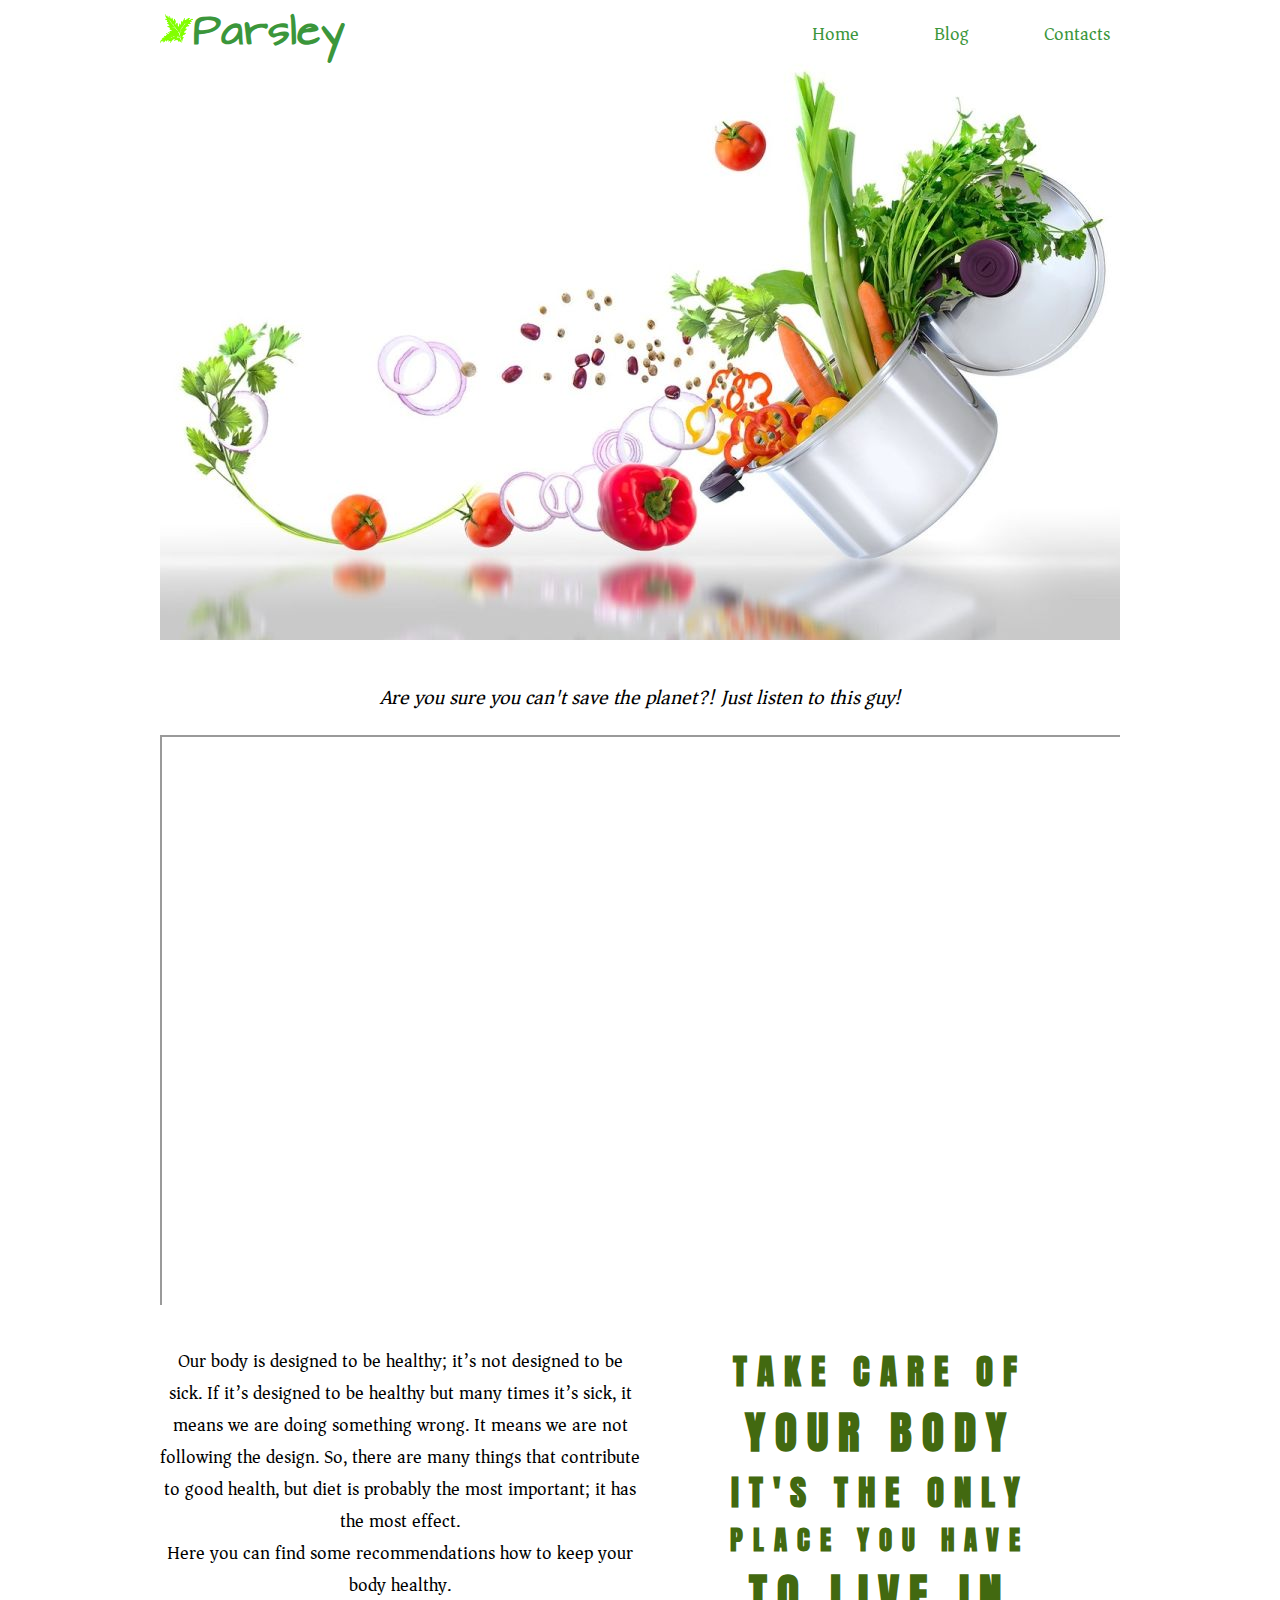
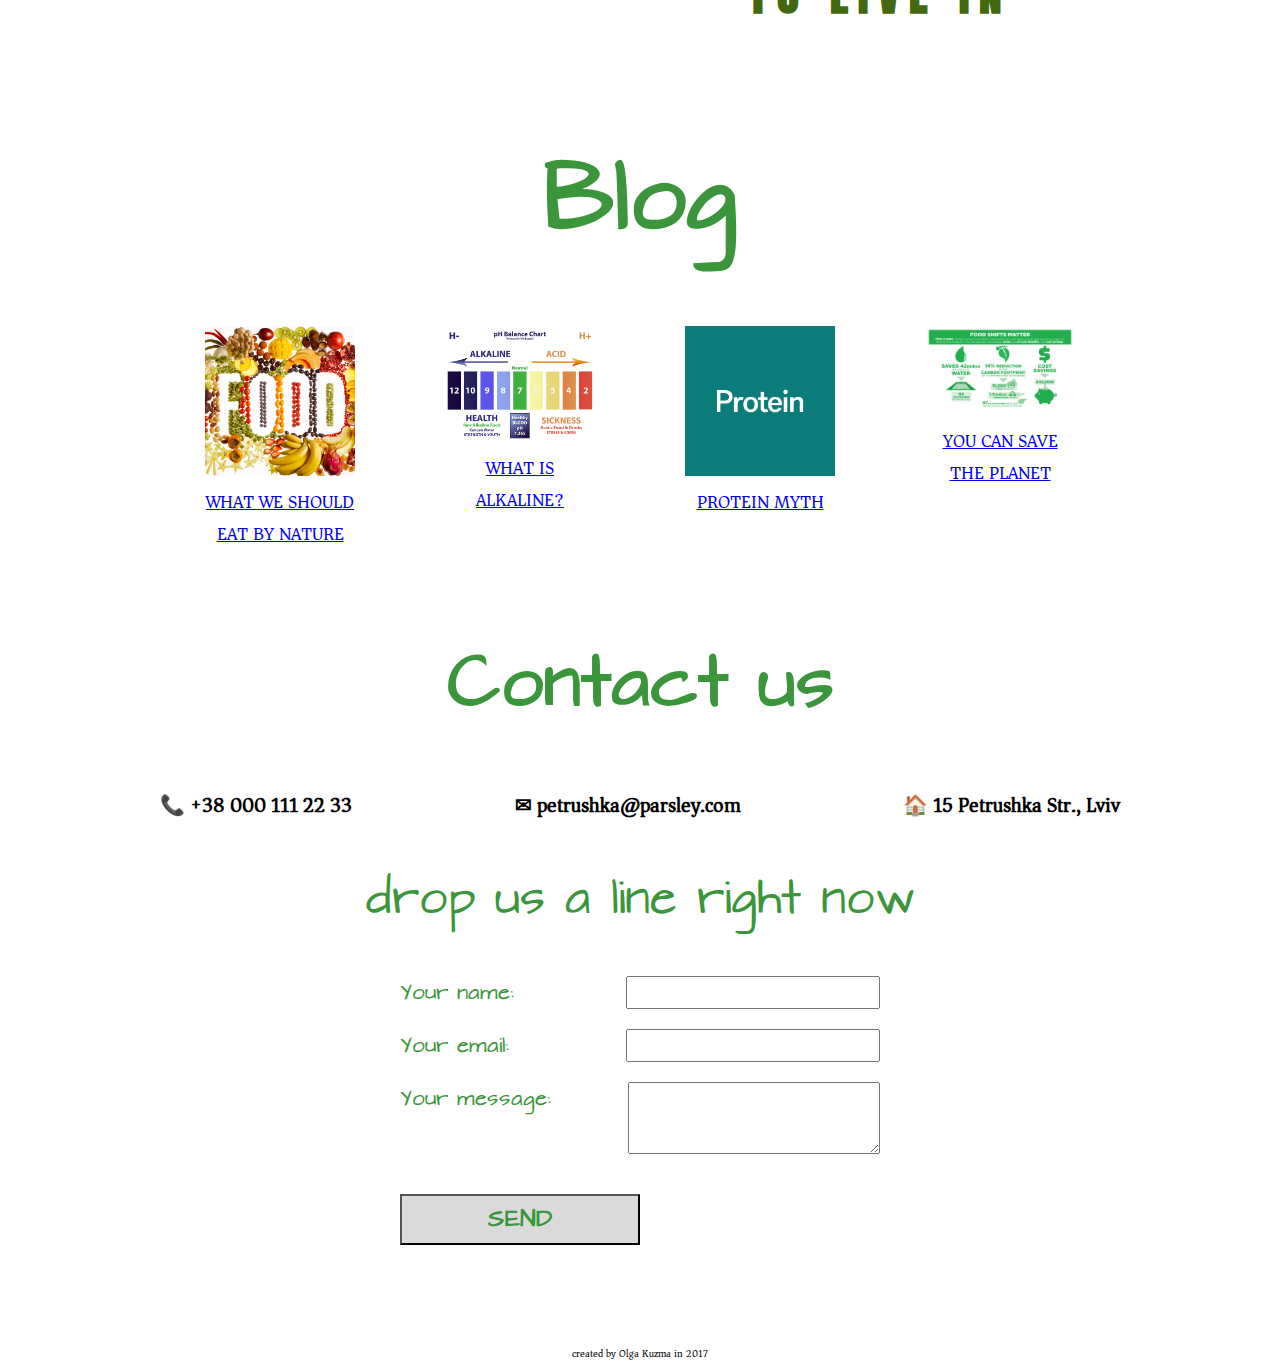
<file: index.html>
<!DOCTYPE html>
<html lang="en">
<head>
    <meta charset="UTF-8">
    <meta name="viewport" content="width=device-width, initial-scale=1">
    <title>Parsley</title>
    <link rel="icon" href="images/favicon.ico"/>
    <link href='fonts/ArchitectsDaughter.ttf' rel='stylesheet'>
    <link href='https://fonts.googleapis.com/css?family=Asar' rel='stylesheet'>
    <link href="https://fonts.googleapis.com/css?family=Anton" rel="stylesheet">
    <link rel="stylesheet" href="styles/index.css">
    
</head>
<body>
    <header>
        <div class="logo">
            <a href="/">
                <img src="images/logo.png" alt="logo">parsley
            </a>   
        </div>
        <nav class="menu">
            <ul>
                <li><a class='active smooth' id="home" href='#home'>home</a></li>
                <li><a class ='smooth' href='#blog'>blog</a></li>
                <li><a class ='smooth' href='#contacts'>contacts</a></li>
            </ul>
        </nav>
    </header>
    <div class="video">
        <p class='videotitle'><i>Are you sure you can't save the planet?! Just listen to this guy!</i></p>
        <div class="video-container">
            <iframe src="https://www.youtube.com/embed/aUJD3sGppUo?rel=0" allowfullscreen></iframe>
        </div>
    </div>
    <main>
        <p>Our body is designed to be healthy; it’s not designed to be sick. If it’s designed to be healthy but many times it’s sick, it means we are doing something wrong. It means we are not following the design. So, there are many things that contribute to good health, but diet is probably the most important; it has the most effect.</p>
        <p>Here you can find some recommendations how to keep your body healthy.</p>  
    </main>
    <aside>
        <p class="row-middle">
            Take care of
        </p>
        <p class="row-big">
            your body
        </p>
        <p class="row-middle">
            it's the only
        </p>
        <p class="row-small">
            place you have
        </p>
        <p class="row-big">
            to live in
        </p>
    </aside>
    <div class="blog" id="blog">
        <h1>Blog</h1>
        <ul>
            <li><a href="articles/article_1.html">
                <figure>
                    <img src="images/thumb-article-1.jpg" alt="WHAT WE SHOULD EAT BY NATURE">
                    <figcaption>WHAT WE SHOULD EAT BY NATURE</figcaption>
                </figure>
                </a>
            </li>
            <li><a href="articles/article_2.html">
                <figure>
                    <img src="images/thumb-article-2.jpg" alt="WHAT IS  ALKALINE?">
                    <figcaption>WHAT IS  ALKALINE?</figcaption>
                </figure>
                </a>
            </li>
            <li><a href="articles/article_3.html">
                <figure>
                    <img src="images/thumb-article-3.png" alt="PROTEIN MYTH">
                    <figcaption>PROTEIN MYTH</figcaption>
                </figure>
                </a>
            </li>
            <li><a href="articles/article_4.html">
                <figure>
                    <img src="images/thumb-article-4.png" alt="YOU CAN SAVE THE PLANET">
                    <figcaption>YOU CAN SAVE THE PLANET</figcaption>
                </figure>
                </a>
            </li>
        </ul>
    </div>
    <div class="contacts" id="contacts">
        <h2>Contact us</h2>
        <div class="contact-data-container">
            <div class="contact-data">&#128222; +38 000 111 22 33</div>
            <div class="contact-data">&#9993; petrushka@parsley.com</div>
            <div class="contact-data">&#127968; 15 Petrushka Str., Lviv</div>
        </div>
        <p class="form-signature">drop us a line right now</p>
        <form action="https://formspree.io/olya.murari@gmail.com" method="POST" class="contact-form">
            <input type="text" value="secret" hidden name="secret-code">
             <label>
                <span class="label-text">Your name:</span>
                <input type="text" name="client-name" required>
            </label>
            <label>
                <span class="label-text">Your email:</span>
                <input type="email" name="client-email" required>
            </label>
            <label>
                <span class="label-text">Your message:</span>
                <textarea name="message" rows="4"></textarea>
            </label>
            <input type="submit" value="SEND" class="submit-button">
        </form>
    </div>
    <footer>
      <div class="copyright">created by Olga Kuzma in 2017</div>
    </footer>
    
    <script src="https://code.jquery.com/jquery-3.2.1.min.js" integrity="sha256-hwg4gsxgFZhOsEEamdOYGBf13FyQuiTwlAQgxVSNgt4=" crossorigin="anonymous"></script>
    <script type="text/javascript" src="js/smooth-scroll.js"></script>
</body>
</html>
</file>
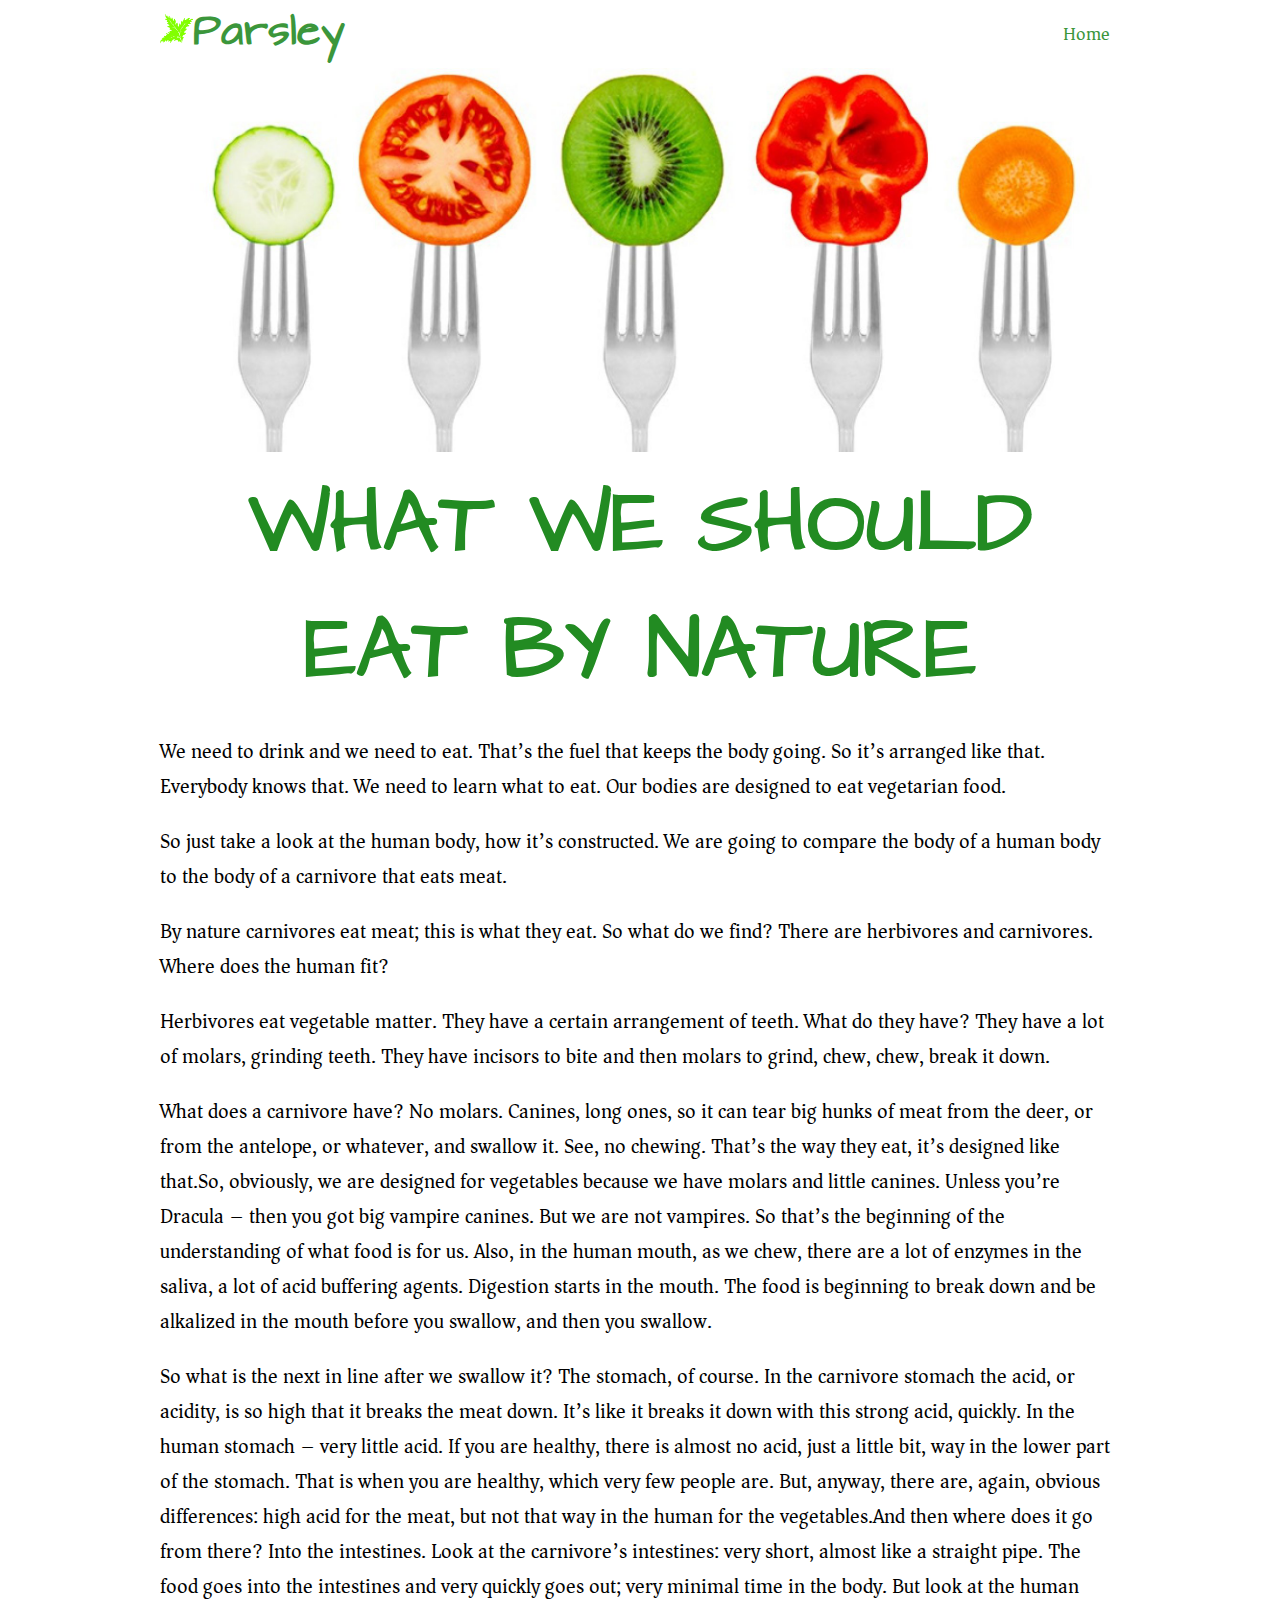
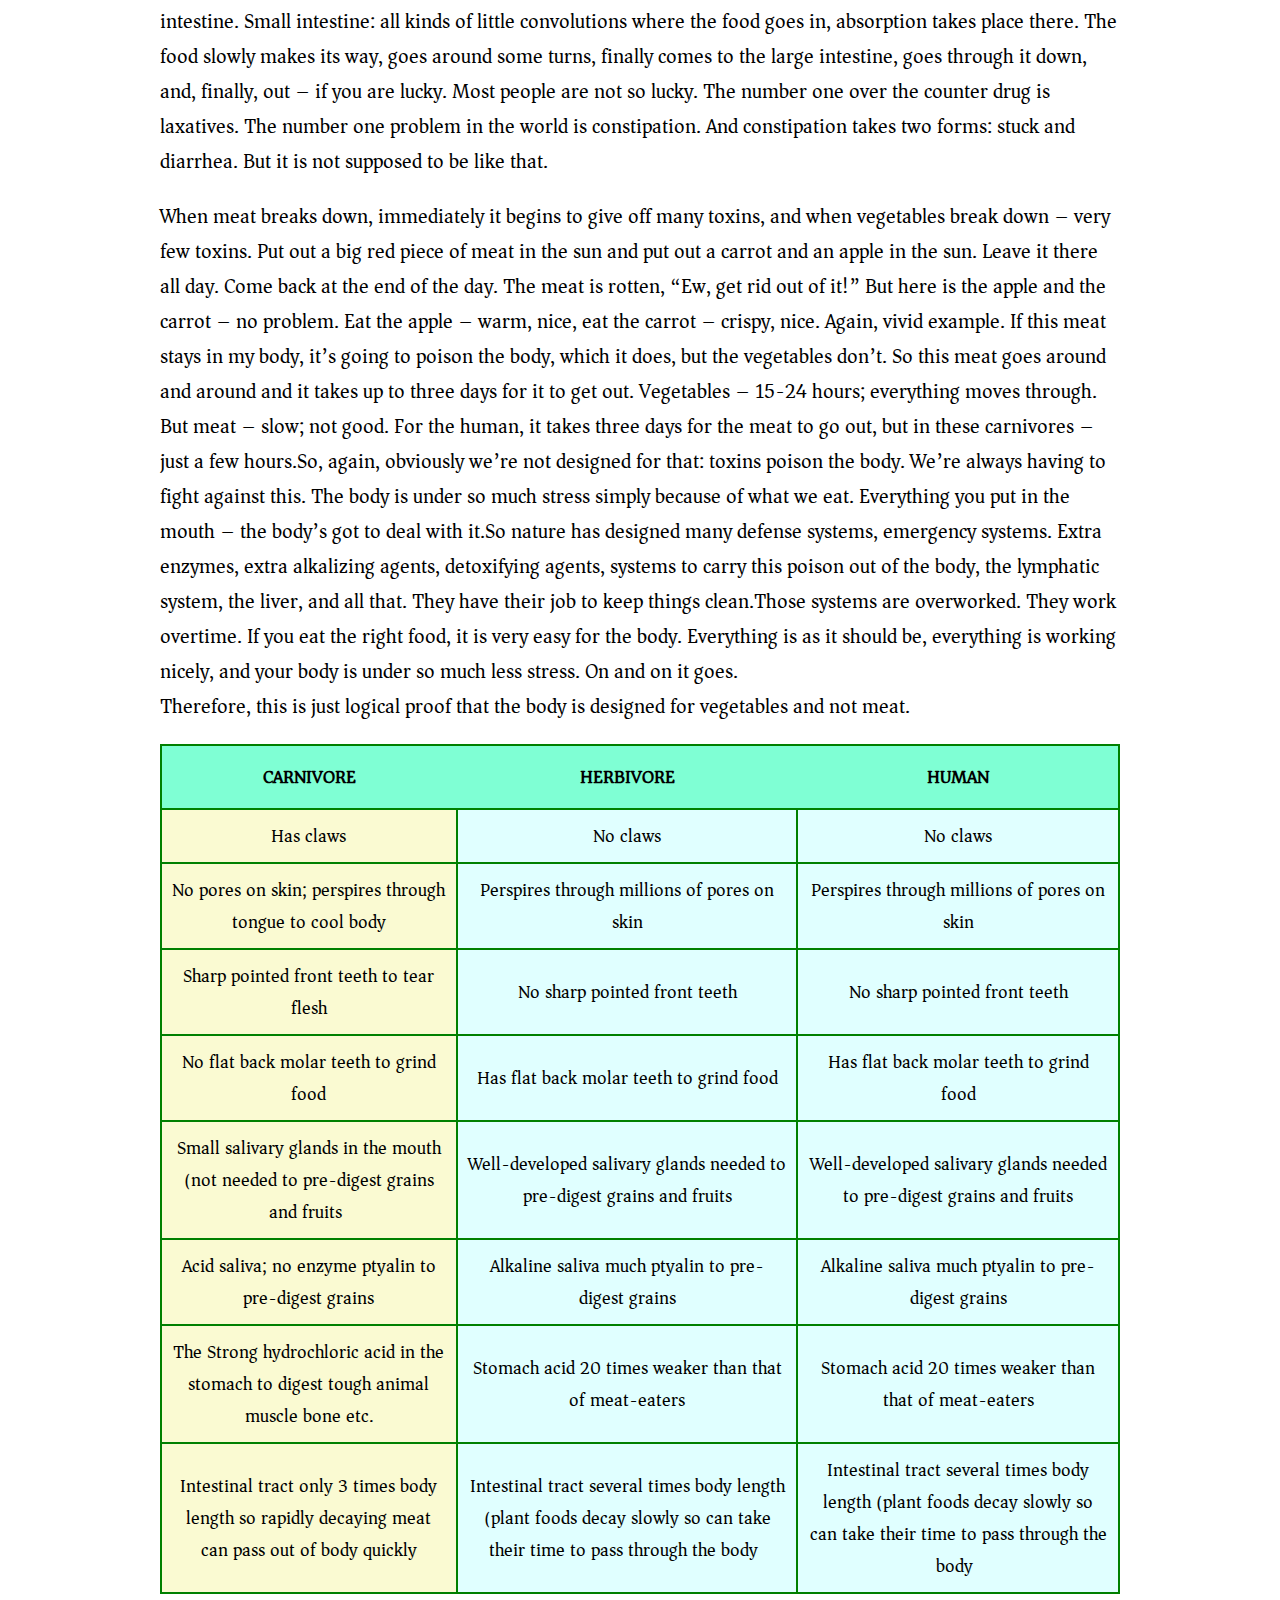
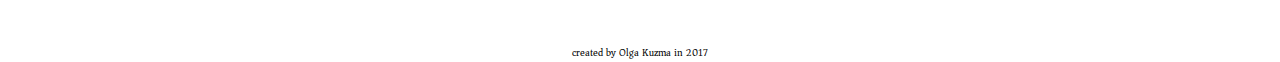
<file: articles/article_1.html>
<!DOCTYPE html>
<html lang="en">
<head>
  <meta charset="UTF-8">
  <title>Parsley</title>
  <link rel="icon" href="../images/favicon.ico"/>
  <link href='../fonts/ArchitectsDaughter.ttf' rel='stylesheet'>
  <link href='https://fonts.googleapis.com/css?family=Asar' rel='stylesheet'>
  <link rel="stylesheet" href="../styles/index.css">
  <link rel="stylesheet" href="../styles/articles.css">
</head>
<body>
  <header>
    <div class="logo">
        <a href="https://olgakuzma.github.io/parsley">
            <img src="../images/logo.png" alt="logo">parsley
        </a>   
    </div>
    <nav class="menu">
        <ul>
            <li>
              <a class='active' href='https://olgakuzma.github.io/parsley'>home</a>
            </li>
        </ul>
    </nav>
  </header>
  <div class="image-container">
    <img src="../images/article-1-top.jpg" alt="food" class="article-images">
  </div>
  <h1 class='articlename'>WHAT WE SHOULD EAT BY NATURE</h1>
  <p class="articletext">
    We need to drink and we need to eat. That’s the fuel that keeps the body going. So it’s arranged like that. Everybody knows that. We need to learn what to eat. Our bodies are designed to eat vegetarian food.
  </p>  
  <p class="articletext">
    So just take a look at the human body, how it’s constructed. We are going to compare the body of a human body to the body of a carnivore that eats meat.
  </p>  
  <p class="articletext">
    By nature carnivores eat meat; this is what they eat. So what do we find? There are herbivores and carnivores. Where does the human fit?
  </p>  
  <p class="articletext">
    Herbivores eat vegetable matter. They have a certain arrangement of teeth. What do they have? They have a lot of molars, grinding teeth. They have incisors to bite and then molars to grind, chew, chew, break it down.
  </p>  
  <p class="articletext">
    What does a carnivore have? No molars. Canines, long ones, so it can tear big hunks of meat from the deer, or from the antelope, or whatever, and swallow it. See, no chewing. That’s the way they eat, it’s designed like that.So, obviously, we are designed for vegetables because we have molars and little canines. Unless you’re Dracula – then you got big vampire canines. But we are not vampires. So that’s the beginning of the understanding of what food is for us. Also, in the human mouth, as we chew, there are a lot of enzymes in the saliva, a lot of acid buffering agents. Digestion starts in the mouth. The food is beginning to break down and be alkalized in the mouth before you swallow, and then you swallow.
  </p>  
  <p class="articletext">
    So what is the next in line after we swallow it? The stomach, of course. In the carnivore stomach the acid, or acidity, is so high that it breaks the meat down. It’s like it breaks it down with this strong acid, quickly. In the human stomach – very little acid. If you are healthy, there is almost no acid, just a little bit, way in the lower part of the stomach. That is when you are healthy, which very few people are. But, anyway, there are, again, obvious differences: high acid for the meat, but not that way in the human for the vegetables.And then where does it go from there? Into the intestines. Look at the carnivore’s intestines: very short, almost like a straight pipe. The food goes into the intestines and very quickly goes out; very minimal time in the body. But look at the human intestine. Small intestine: all kinds of little convolutions where the food goes in, absorption takes place there. The food slowly makes its way, goes around some turns, finally comes to the large intestine, goes through it down, and, finally, out – if you are lucky. Most people are not so lucky. The number one over the counter drug is laxatives. The number one problem in the world is constipation. And constipation takes two forms: stuck and diarrhea. But it is not supposed to be like that.
  </p>  
  <p class="articletext">
    When meat breaks down, immediately it begins to give off many toxins, and when vegetables break down – very few toxins. Put out a big red piece of meat in the sun and put out a carrot and an apple in the sun. Leave it there all day. Come back at the end of the day. The meat is rotten, “Ew, get rid out of it!” But here is the apple and the carrot – no problem. Eat the apple – warm, nice, eat the carrot – crispy, nice. Again, vivid example. If this meat stays in my body, it’s going to poison the body, which it does, but the vegetables don’t. So this meat goes around and around and it takes up to three days for it to get out. Vegetables – 15-24 hours; everything moves through. But meat – slow; not good. For the human, it takes three days for the meat to go out, but in these carnivores – just a few hours.So, again, obviously we’re not designed for that: toxins poison the body. We’re always having to fight against this. The body is under so much stress simply because of what we eat. Everything you put in the mouth – the body’s got to deal with it.So nature has designed many defense systems, emergency systems. Extra enzymes, extra alkalizing agents, detoxifying agents, systems to carry this poison out of the body, the lymphatic system, the liver, and all that. They have their job to keep things clean.Those systems are overworked. They work overtime. If you eat the right food, it is very easy for the body. Everything is as it should be, everything is working nicely, and your body is under so much less stress. On and on it goes.
    <br>
    Therefore, this is just logical proof that the body is designed for vegetables and not meat.
  </p>
<table>
  <tr>
    <th>CARNIVORE</th>
    <th>HERBIVORE</th>
    <th>HUMAN</th>
  </tr>
  <tr>
    <td>Has claws</td>
    <td class="t1">No claws</td>
    <td class="t1">No claws</td>
  </tr>
  <tr>
    <td>No pores on skin; perspires through tongue to cool body</td>
    <td class="t1">Perspires through millions of pores on skin</td>
    <td class="t1">Perspires through millions of pores on skin</td>
  </tr>
  <tr>
    <td>Sharp pointed front teeth to tear flesh</td>
    <td class="t1">No sharp pointed front teeth</td>
    <td class="t1">No sharp pointed front teeth</td>
  </tr>
  <tr>
    <td>No flat back molar teeth to grind food</td>
    <td class="t1">Has flat back molar teeth to grind food</td>
    <td class="t1">Has flat back molar teeth to grind food</td>
  </tr>
  <tr>
    <td>Small salivary glands in the mouth (not needed to pre-digest grains and fruits)</td>
    <td class="t1">Well-developed salivary glands needed to pre-digest grains and fruits</td>
    <td class="t1">Well-developed salivary glands needed to pre-digest grains and fruits</td>
  </tr>
  <tr>
    <td>Acid saliva; no enzyme ptyalin to pre-digest grains</td>
    <td class="t1">Alkaline saliva much ptyalin to pre-digest grains</td>
    <td class="t1">Alkaline saliva much ptyalin to pre-digest grains</td>
  </tr>
  <tr>
    <td>The Strong hydrochloric acid in the stomach to digest tough animal muscle bone etc.</td>
    <td class="t1">Stomach acid 20 times weaker than that of meat-eaters</td>
    <td class="t1">Stomach acid 20 times weaker than that of meat-eaters</td>
  </tr>
  <tr>
    <td>Intestinal tract only 3 times body length so rapidly decaying meat can pass out of body quickly</td>
    <td class="t1">Intestinal tract several times body length (plant foods decay slowly so can take their time to pass through the body)</td>
    <td class="t1">Intestinal tract several times body length (plant foods decay slowly so can take their time to pass through the body)</td>
  </tr>
</table>
<footer>
  <div class="copyright">created by Olga Kuzma in 2017</div>
</footer>
</body>
</html>
</file>
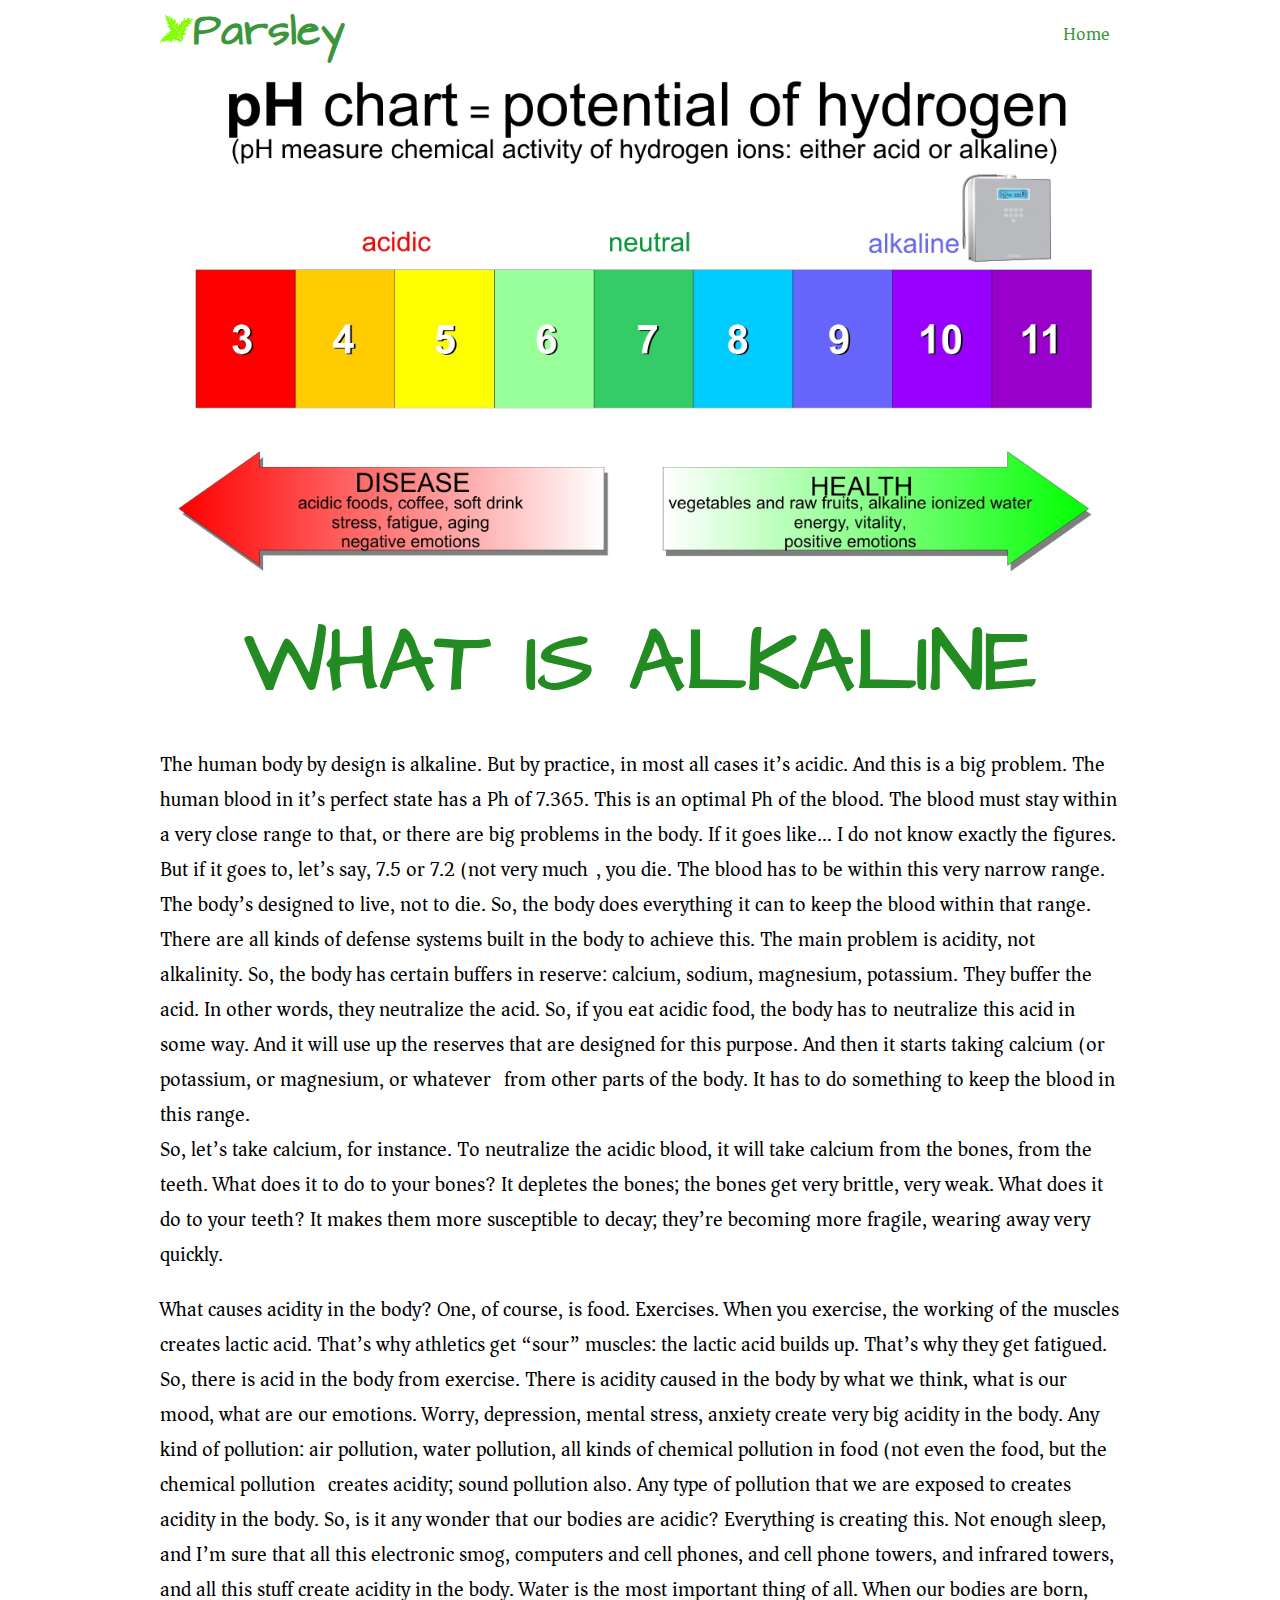
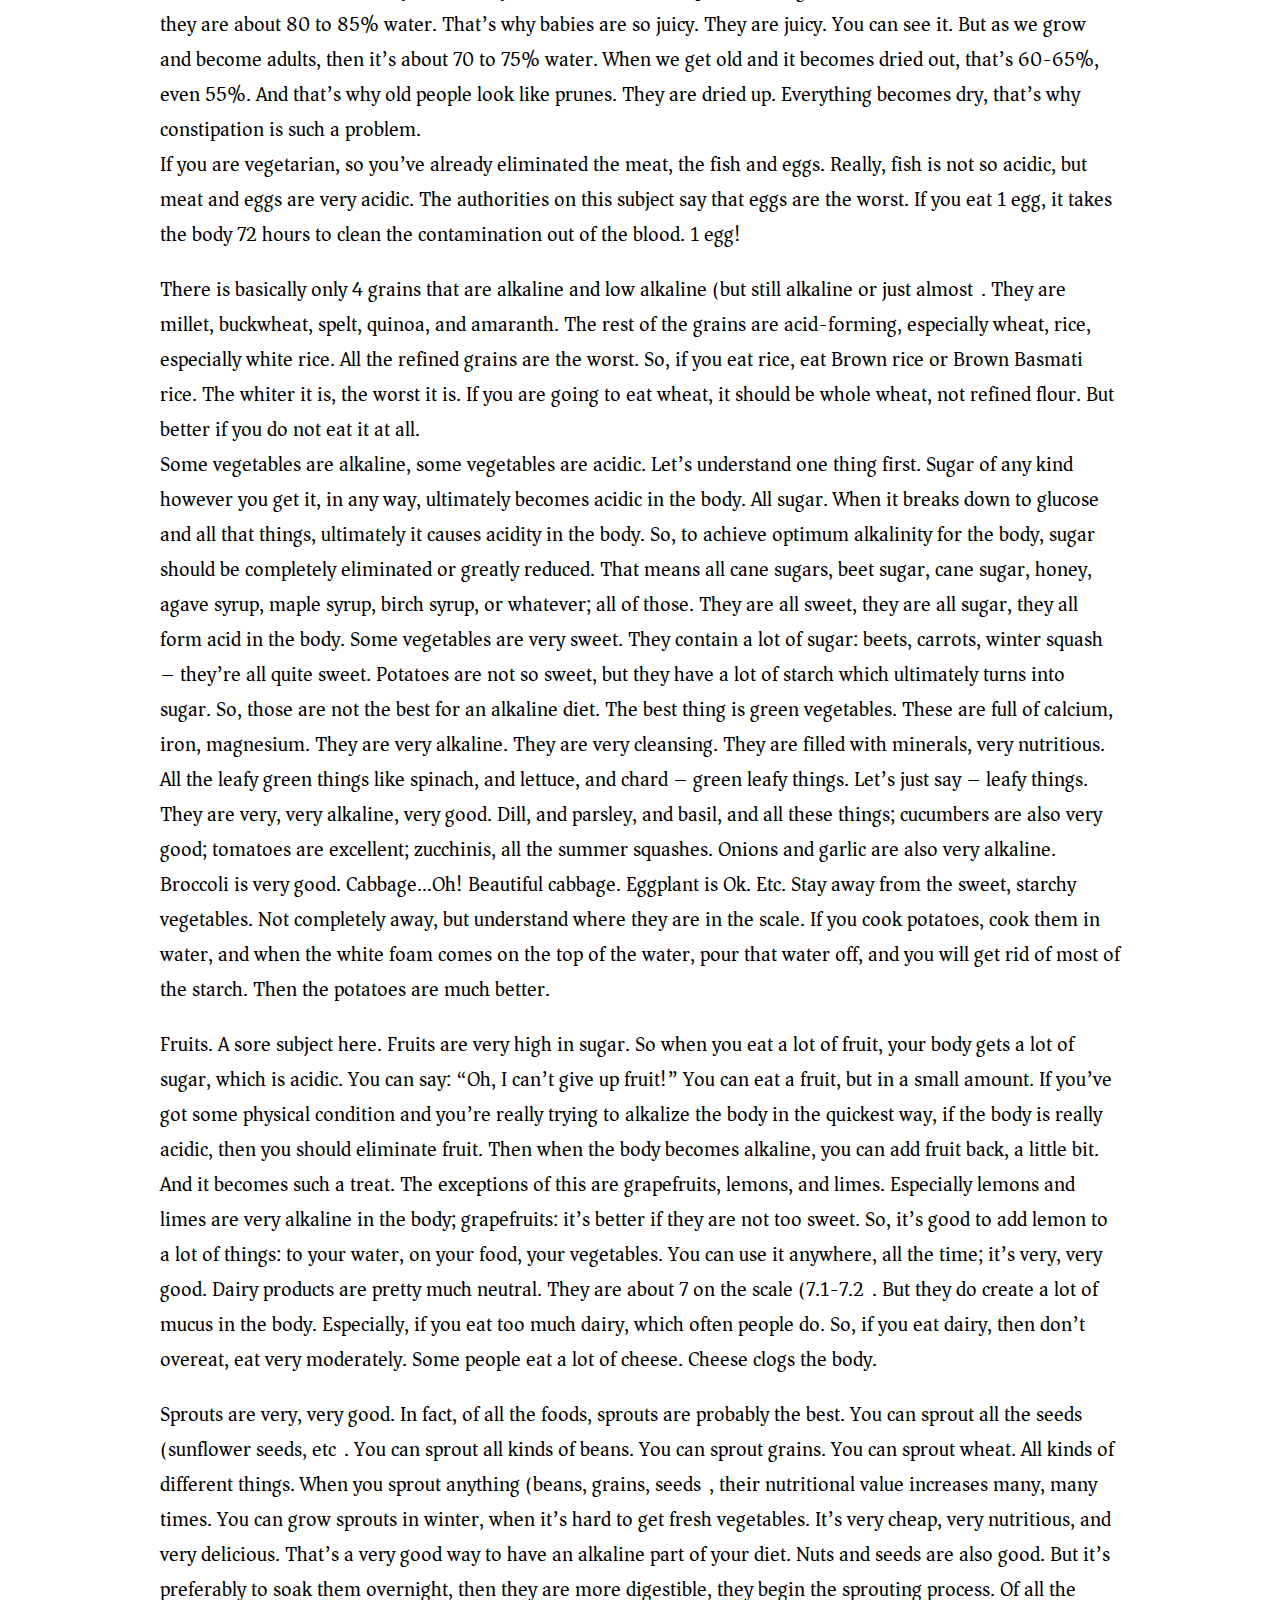
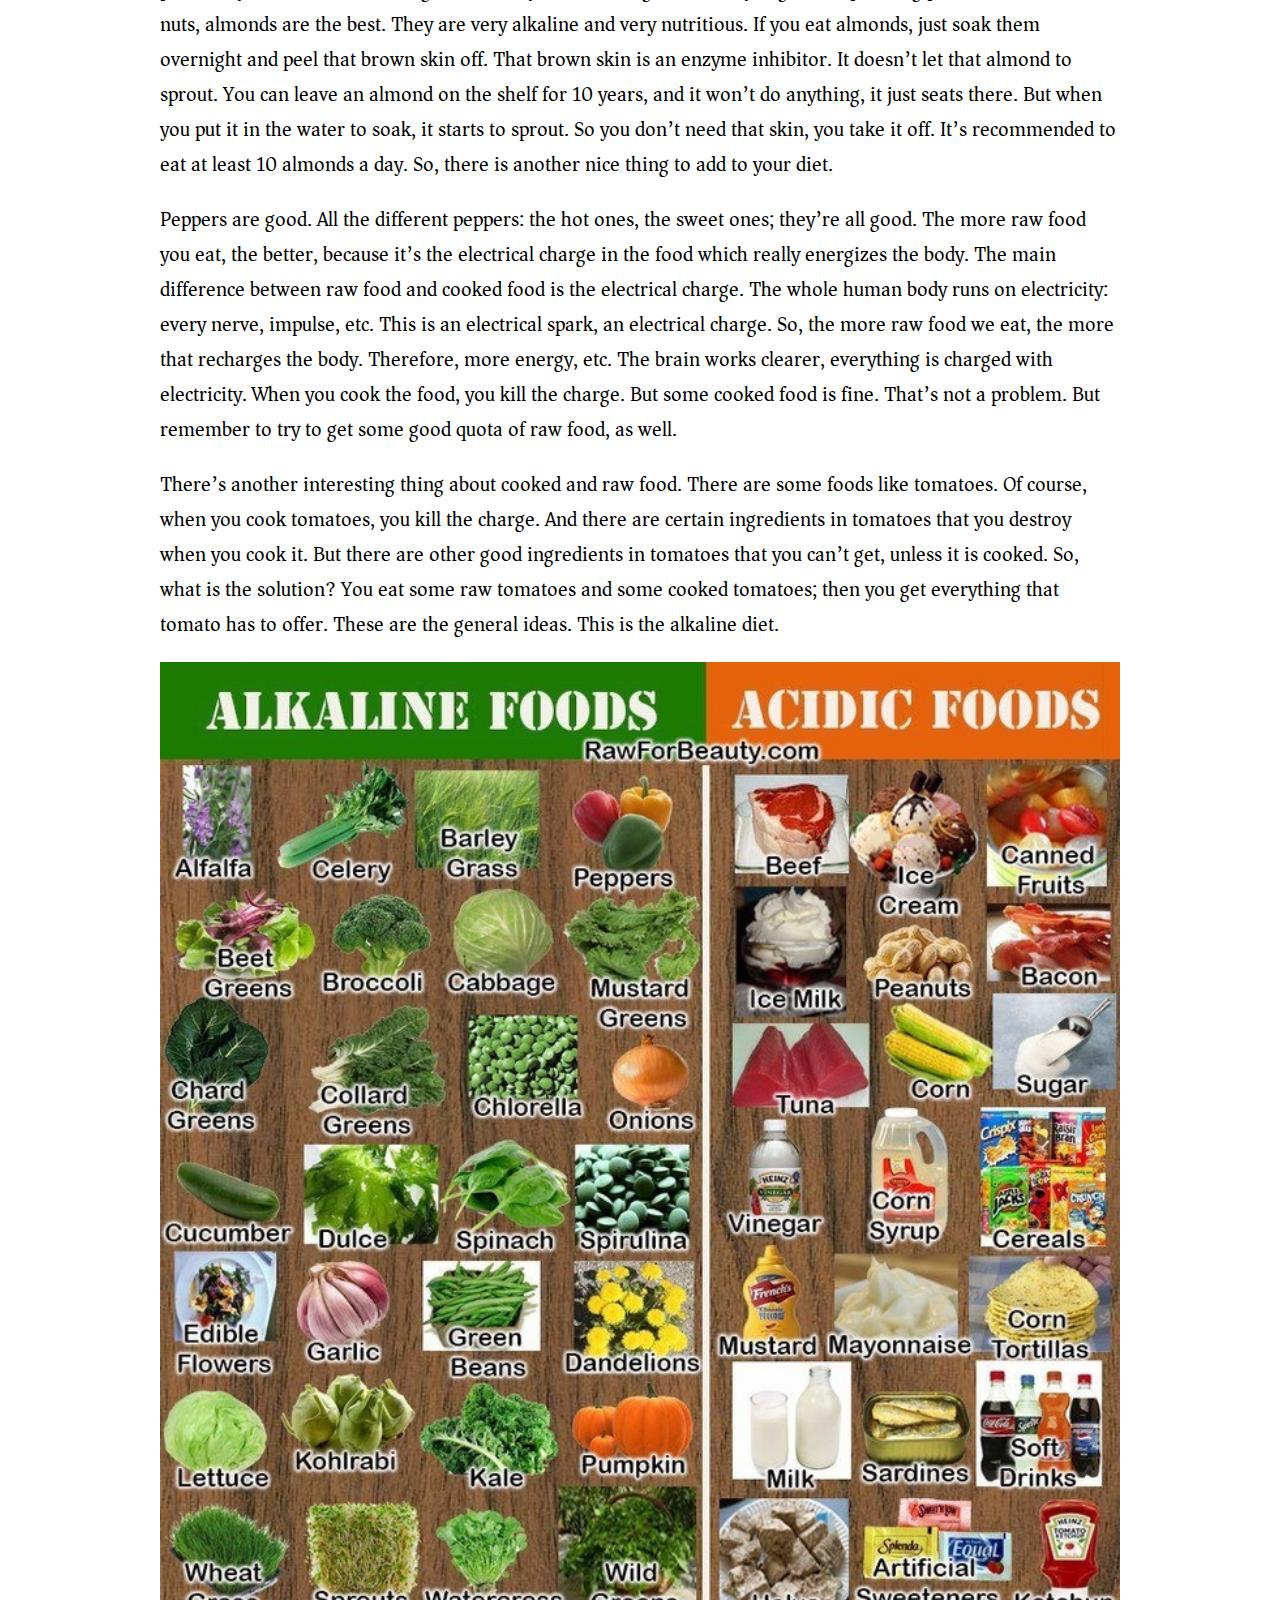
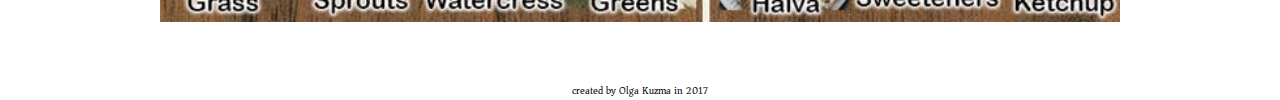
<file: articles/article_2.html>
<!DOCTYPE html>
<html lang="en">
<head>
  <meta charset="UTF-8">
  <title>Parsley</title>
  <link rel="icon" href="../images/favicon.ico"/>
  <link href='../fonts/ArchitectsDaughter.ttf' rel='stylesheet'>
  <link href='https://fonts.googleapis.com/css?family=Asar' rel='stylesheet'>
  <link rel="stylesheet" href="../styles/index.css">
  <link rel="stylesheet" href="../styles/articles.css">
</head>
<body>
   <header>
    <div class="logo">
        <a href="https://olgakuzma.github.io/parsley">
            <img src="../images/logo.png" alt="logo">parsley
        </a>   
    </div>
    <nav class="menu">
        <ul>
            <li>
              <a class='active' href='https://olgakuzma.github.io/parsley'>home</a>
            </li>
        </ul>
    </nav>
  </header>
  <div class="image-container">
    <img src="../images/ph-chart.jpg" alt="pH chart" class="article-images">
  </div>
  <h1 class='articlename'>WHAT IS ALKALINE</h1>
  <p class="articletext">
    The human body by design is alkaline. But by practice, in most all cases it’s acidic. And this is a big problem. The human blood in it’s perfect state has a Ph of 7.365. This is an optimal Ph of the blood. The blood must stay within a very close range to that, or there are big problems in the body. If it goes like… I do not know exactly the figures. But if it goes to, let’s say, 7.5 or 7.2 (not very much), you die. The blood has to be within this very narrow range. The body’s designed to live, not to die. So, the body does everything it can to keep the blood within that range. There are all kinds of defense systems built in the body to achieve this. The main problem is acidity, not alkalinity. So, the body has certain buffers in reserve: calcium, sodium, magnesium, potassium. They buffer the acid. In other words, they neutralize the acid. So, if you eat acidic food, the body has to neutralize this acid in some way. And it will use up the reserves that are designed for this purpose. And then it starts taking calcium (or potassium, or magnesium, or whatever) from other parts of the body. It has to do something to keep the blood in this range.<br>
    So, let’s take calcium, for instance. To neutralize the acidic blood, it will take calcium from the bones, from the teeth. What does it to do to your bones? It depletes the bones; the bones get very brittle, very weak. What does it do to your teeth? It makes them more susceptible to decay; they’re becoming more fragile, wearing away very quickly.
  </p>
  <p class="articletext">
    What causes acidity in the body? One, of course, is food. Exercises. When you exercise, the working of the muscles creates lactic acid. That’s why athletics get “sour” muscles: the lactic acid builds up. That’s why they get fatigued. So, there is acid in the body from exercise. There is acidity caused in the body by what we think, what is our mood, what are our emotions. Worry, depression, mental stress, anxiety create very big acidity in the body. Any kind of pollution: air pollution, water pollution, all kinds of chemical pollution in food (not even the food, but the chemical pollution) creates acidity; sound pollution also. Any type of pollution that we are exposed to creates acidity in the body. So, is it any wonder that our bodies are acidic? Everything is creating this. Not enough sleep, and I’m sure that all this electronic smog, computers and cell phones, and cell phone towers, and infrared towers, and all this stuff create acidity in the body. Water is the most important thing of all. When our bodies are born, they are about 80 to 85% water. That’s why babies are so juicy. They are juicy. You can see it. But as we grow and become adults, then it’s about 70 to 75% water. When we get old and it becomes dried out, that’s 60-65%, even 55%. And that’s why old people look like prunes. They are dried up. Everything becomes dry, that’s why constipation is such a problem.<br>
    If you are vegetarian, so you’ve already eliminated the meat, the fish and eggs. Really, fish is not so acidic, but meat and eggs are very acidic. The authorities on this subject say that eggs are the worst. If you eat 1 egg, it takes the body 72 hours to clean the contamination out of the blood. 1 egg!
  </p>
  <p class="articletext">
    There is basically only 4 grains that are alkaline and low alkaline (but still alkaline or just almost). They are millet, buckwheat, spelt, quinoa, and amaranth. The rest of the grains are acid-forming, especially wheat, rice, especially white rice. All the refined grains are the worst. So, if you eat rice, eat Brown rice or Brown Basmati rice. The whiter it is, the worst it is. If you are going to eat wheat, it should be whole wheat, not refined flour. But better if you do not eat it at all.<br>
    Some vegetables are alkaline, some vegetables are acidic. Let’s understand one thing first. Sugar of any kind however you get it, in any way, ultimately becomes acidic in the body. All sugar. When it breaks down to glucose and all that things, ultimately it causes acidity in the body. So, to achieve optimum alkalinity for the body, sugar should be completely eliminated or greatly reduced. That means all cane sugars, beet sugar, cane sugar, honey, agave syrup, maple syrup, birch syrup, or whatever; all of those. They are all sweet, they are all sugar, they all form acid in the body. Some vegetables are very sweet. They contain a lot of sugar: beets, carrots, winter squash – they’re all quite sweet. Potatoes are not so sweet, but they have a lot of starch which ultimately turns into sugar. So, those are not the best for an alkaline diet. The best thing is green vegetables. These are full of calcium, iron, magnesium. They are very alkaline. They are very cleansing. They are filled with minerals, very nutritious. All the leafy green things like spinach, and lettuce, and chard – green leafy things. Let’s just say – leafy things. They are very, very alkaline, very good. Dill, and parsley, and basil, and all these things; cucumbers are also very good; tomatoes are excellent; zucchinis, all the summer squashes. Onions and garlic are also very alkaline. Broccoli is very good. Cabbage…Oh! Beautiful cabbage. Eggplant is Ok. Etc. Stay away from the sweet, starchy vegetables. Not completely away, but understand where they are in the scale. If you cook potatoes, cook them in water, and when the white foam comes on the top of the water, pour that water off, and you will get rid of most of the starch. Then the potatoes are much better.
  </p>
  <p class="articletext">
    Fruits. A sore subject here. Fruits are very high in sugar. So when you eat a lot of fruit, your body gets a lot of sugar, which is acidic. You can say: “Oh, I can’t give up fruit!” You can eat a fruit, but in a small amount. If you’ve got some physical condition and you’re really trying to alkalize the body in the quickest way, if the body is really acidic, then you should eliminate fruit. Then when the body becomes alkaline, you can add fruit back, a little bit. And it becomes such a treat. The exceptions of this are grapefruits, lemons, and limes. Especially lemons and limes are very alkaline in the body; grapefruits: it’s better if they are not too sweet. So, it’s good to add lemon to a lot of things: to your water, on your food, your vegetables. You can use it anywhere, all the time; it’s very, very good.
    Dairy products are pretty much neutral. They are about 7 on the scale (7.1-7.2). But they do create a lot of mucus in the body. Especially, if you eat too much dairy, which often people do. So, if you eat dairy, then don’t overeat, eat very moderately. Some people eat a lot of cheese. Cheese clogs the body.
  </p>
  <p class="articletext">
    Sprouts are very, very good. In fact, of all the foods, sprouts are probably the best. You can sprout all the seeds (sunflower seeds, etc). You can sprout all kinds of beans. You can sprout grains. You can sprout wheat. All kinds of different things. When you sprout anything (beans, grains, seeds), their nutritional value increases many, many times. You can grow sprouts in winter, when it’s hard to get fresh vegetables. It’s very cheap, very nutritious, and very delicious. That’s a very good way to have an alkaline part of your diet.
    Nuts and seeds are also good. But it’s preferably to soak them overnight, then they are more digestible, they begin the sprouting process. Of all the nuts, almonds are the best. They are very alkaline and very nutritious. If you eat almonds, just soak them overnight and peel that brown skin off. That brown skin is an enzyme inhibitor. It doesn’t let that almond to sprout. You can leave an almond on the shelf for 10 years, and it won’t do anything, it just seats there. But when you put it in the water to soak, it starts to sprout. So you don’t need that skin, you take it off. It’s recommended to eat at least 10 almonds a day. So, there is another nice thing to add to your diet.
  </p>
  <p class="articletext">
    Peppers are good. All the different peppers: the hot ones, the sweet ones; they’re all good.
    The more raw food you eat, the better, because it’s the electrical charge in the food which really energizes the body. The main difference between raw food and cooked food is the electrical charge. The whole human body runs on electricity: every nerve, impulse, etc. This is an electrical spark, an electrical charge. So, the more raw food we eat, the more that recharges the body. Therefore, more energy, etc. The brain works clearer, everything is charged with electricity. When you cook the food, you kill the charge. But some cooked food is fine. That’s not a problem. But remember to try to get some good quota of raw food, as well.
  </p>
  <p class="articletext">  
    There’s another interesting thing about cooked and raw food. There are some foods like tomatoes. Of course, when you cook tomatoes, you kill the charge. And there are certain ingredients in tomatoes that you destroy when you cook it. But there are other good ingredients in tomatoes that you can’t get, unless it is cooked. So, what is the solution? You eat some raw tomatoes and some cooked tomatoes; then you get everything that tomato has to offer. These are the general ideas. This is the alkaline diet.
  </p>
  <div class="image-container">
    <img src="../images/alkaline-acidic-food.jpg" alt="alkaline&acidic food" class="article-images">
  </div>
  <footer>
  <div class="copyright">created by Olga Kuzma in 2017</div>
  </footer>
</body>
</html>
</file>
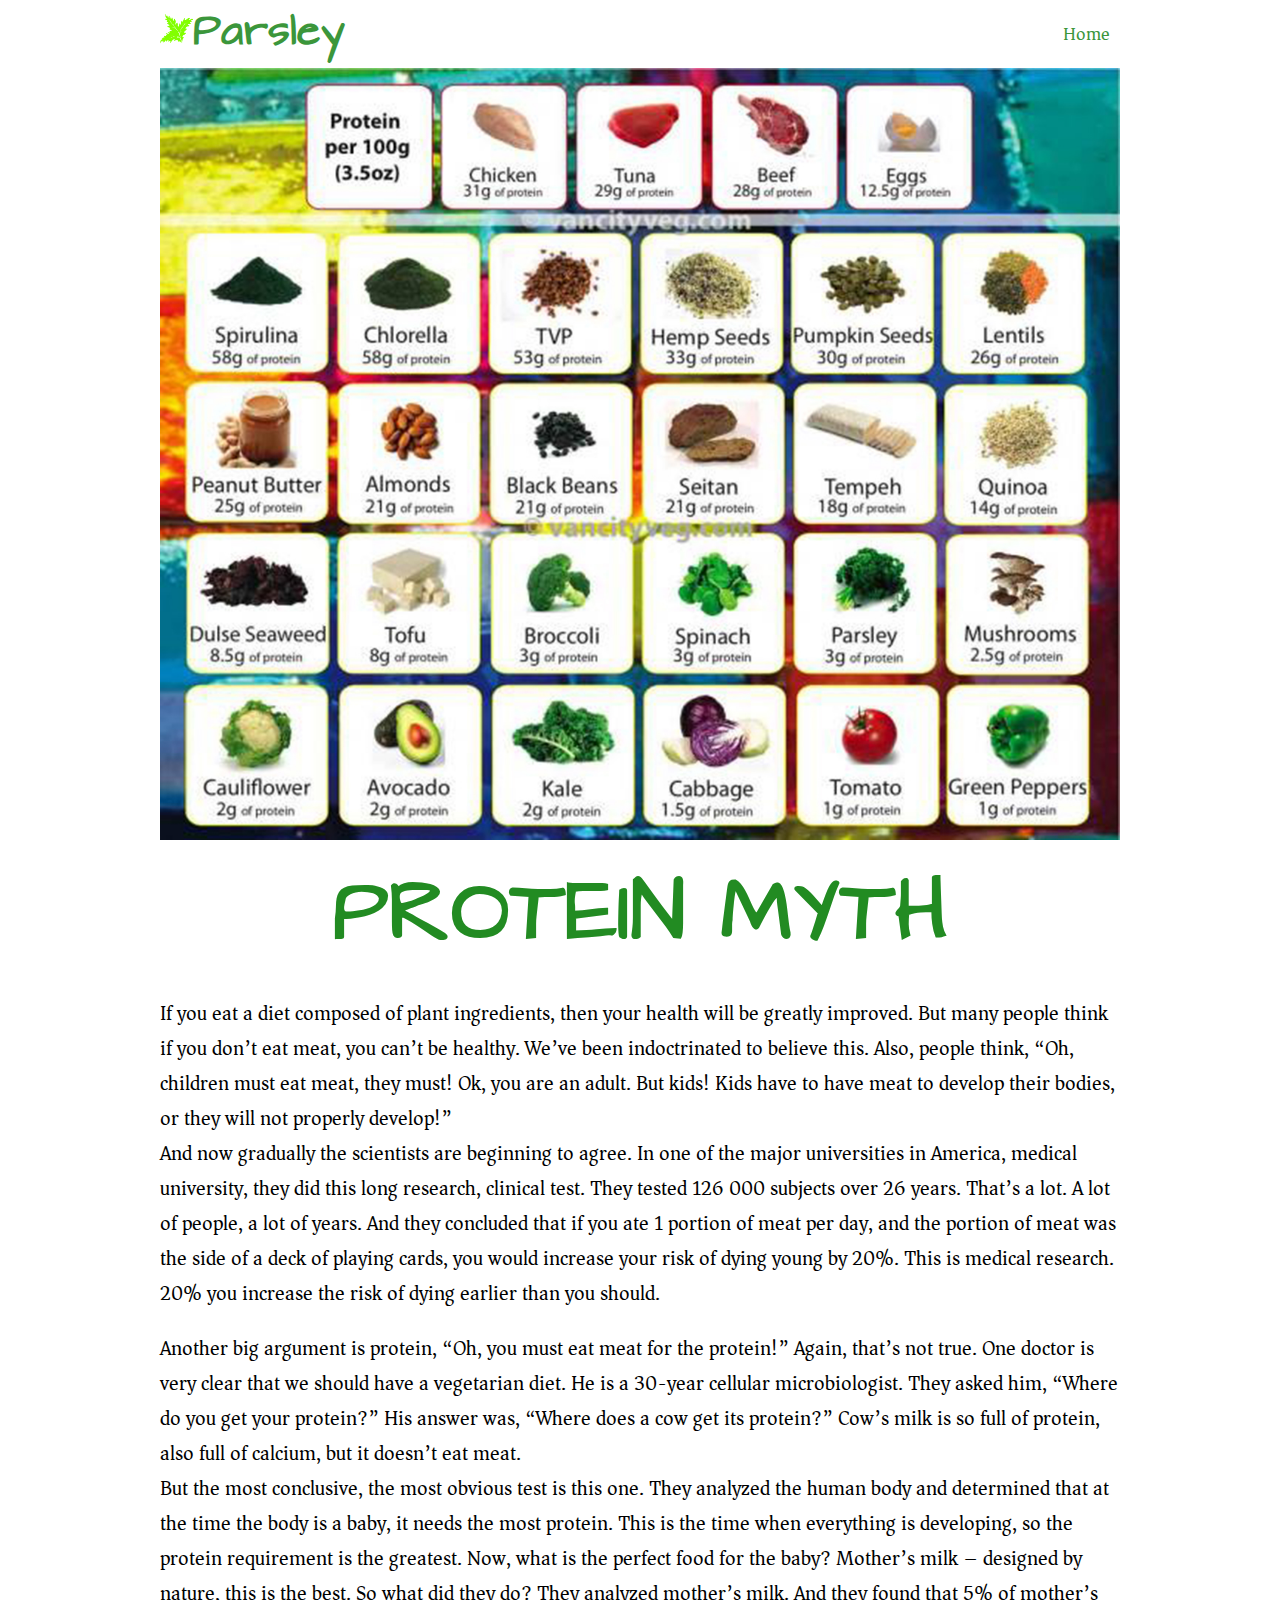
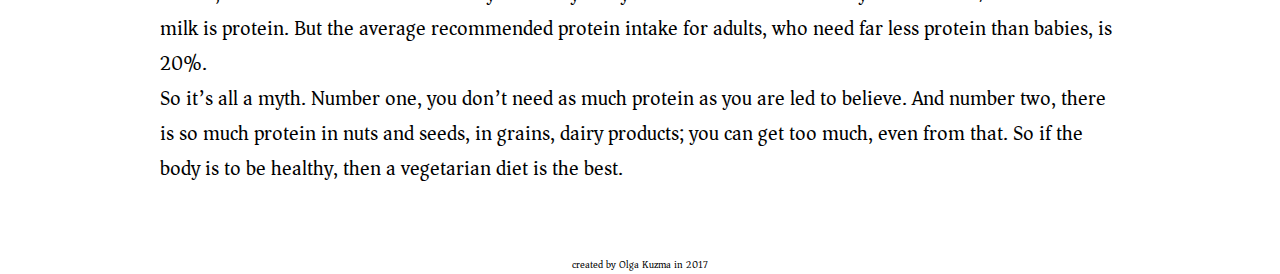
<file: articles/article_3.html>
<!DOCTYPE html>
<html lang="en">
<head>
  <meta charset="UTF-8">
  <title>Parsley</title>
  <link rel="icon" href="../images/favicon.ico"/>
  <link href='../fonts/ArchitectsDaughter.ttf' rel='stylesheet'>
  <link href='https://fonts.googleapis.com/css?family=Asar' rel='stylesheet'>
  <link rel="stylesheet" href="../styles/index.css">
  <link rel="stylesheet" href="../styles/articles.css">
</head>
<body>
  <header>
    <div class="logo">
        <a href="https://olgakuzma.github.io/parsley">
            <img src="../images/logo.png" alt="logo">parsley
        </a>   
    </div>
    <nav class="menu">
        <ul>
            <li>
              <a class='active' href='https://olgakuzma.github.io/parsley'>home</a>
            </li>
        </ul>
    </nav>
  </header>
  <div class="image-container">
    <img src="../images/proteins.jpg" alt="Proteins" class="article-images">
  </div>
  <h1 class='articlename'>PROTEIN MYTH</h1>
  <p class="articletext">
    If you eat a diet composed of plant ingredients, then your health will be greatly improved. But many people think if you don’t eat meat, you can’t be healthy. We’ve been indoctrinated to believe this. Also, people think, “Oh, children must eat meat, they must! Ok, you are an adult. But kids! Kids have to have meat to develop their bodies, or they will not properly develop!”<br>
    And now gradually the scientists are beginning to agree. In one of the major universities in America, medical university, they did this long research, clinical test. They tested 126 000 subjects over 26 years. That’s a lot. A lot of people, a lot of years. And they concluded that if you ate 1 portion of meat per day, and the portion of meat was the side of a deck of playing cards, you would increase your risk of dying young by 20%. This is medical research. 20% you increase the risk of dying earlier than you should.
  </p>
  <p class="articletext">
    Another big argument is protein, “Oh, you must eat meat for the protein!” Again, that’s not true. One doctor is very clear that we should have a vegetarian diet. He is a 30-year cellular microbiologist. They asked him, “Where do you get your protein?” His answer was, “Where does a cow get its protein?” Cow’s milk is so full of protein, also full of calcium, but it doesn’t eat meat.<br>
    But the most conclusive, the most obvious test is this one. They analyzed the human body and determined that at the time the body is a baby, it needs the most protein. This is the time when everything is developing, so the protein requirement is the greatest. Now, what is the perfect food for the baby? Mother’s milk – designed by nature, this is the best. So what did they do? They analyzed mother’s milk. And they found that 5% of mother’s milk is protein.
    But the average recommended protein intake for adults, who need far less protein than babies, is 20%.<br>
    So it’s all a myth. Number one, you don’t need as much protein as you are led to believe.
    And number two, there is so much protein in nuts and seeds, in grains, dairy products; you can get too much, even from that. So if the body is to be healthy, then a vegetarian diet is the best.
  </p>
  <footer>
    <div class="copyright">created by Olga Kuzma in 2017</div>
  </footer>
</body>
</html>
</file>
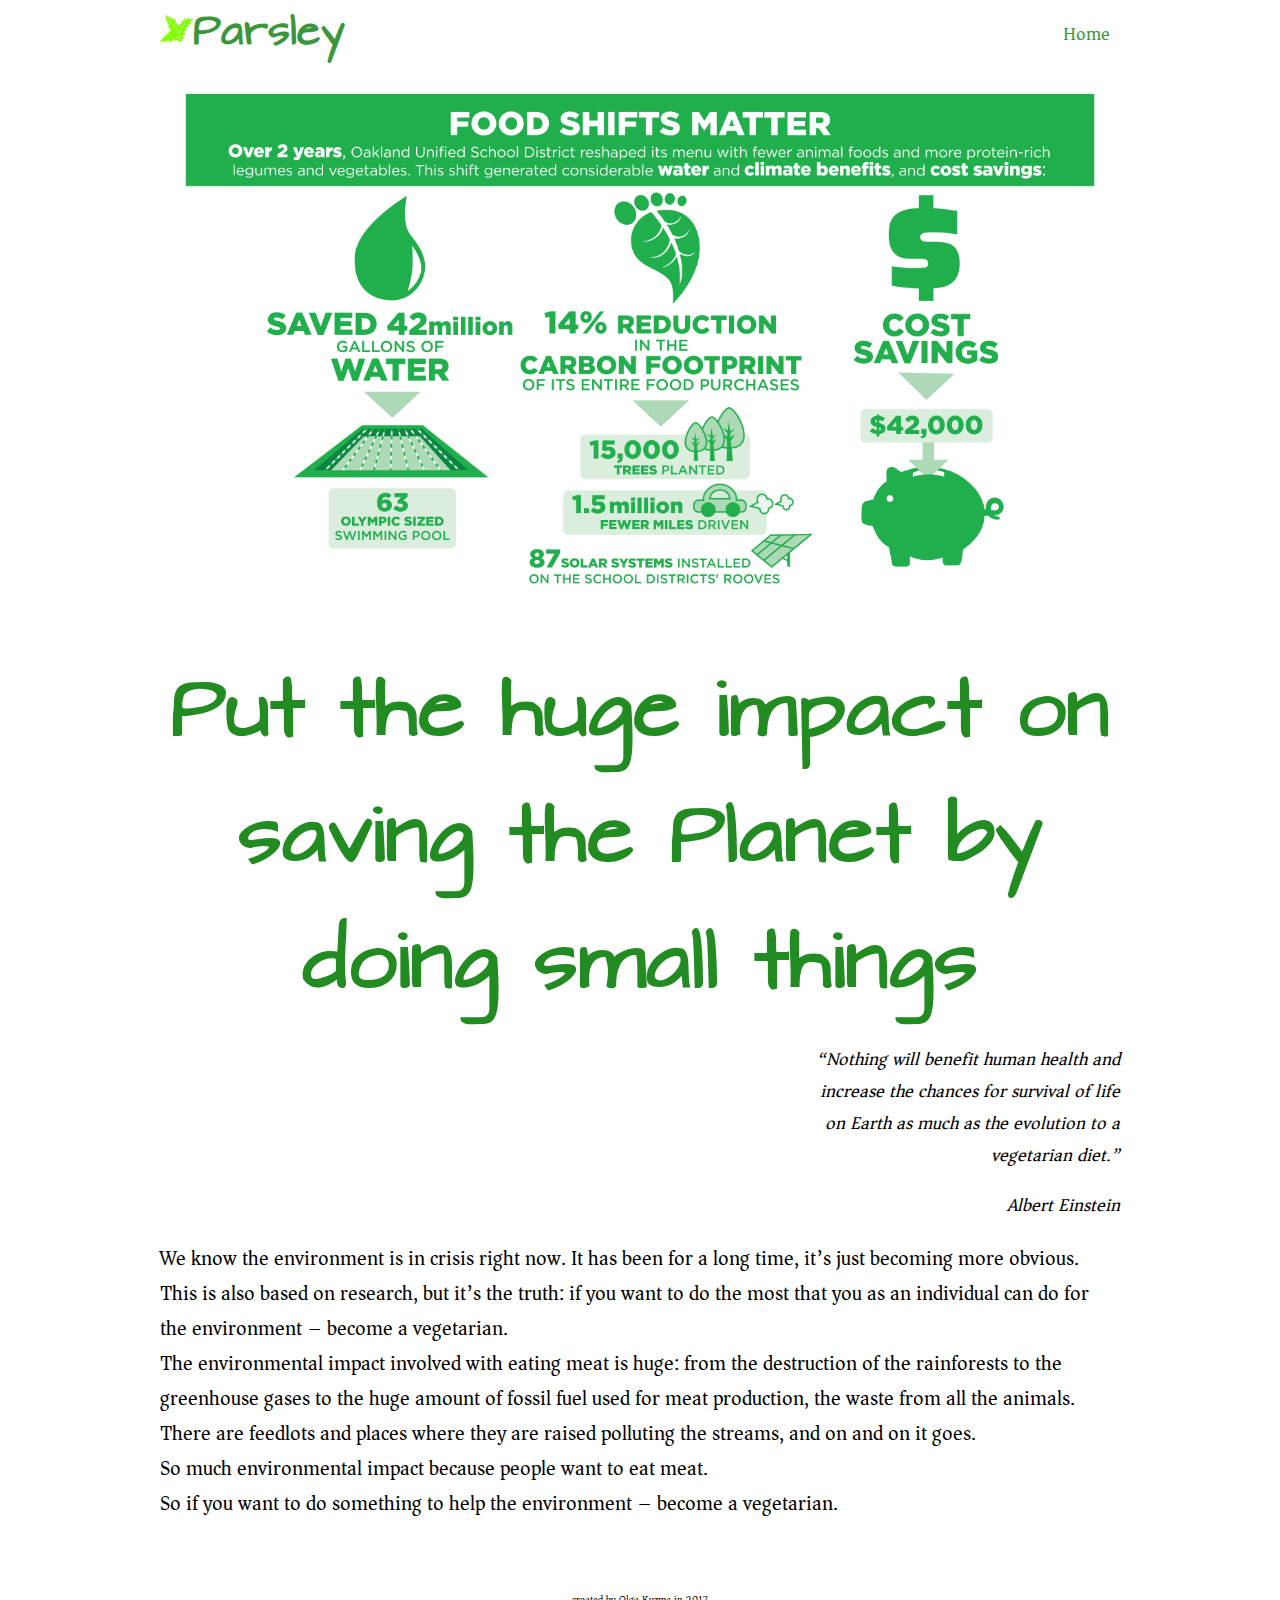
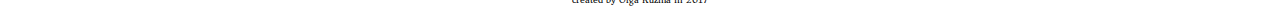
<file: articles/article_4.html>
<!DOCTYPE html>
<html lang="en">
<head>
  <meta charset="UTF-8">
  <title>Parsley</title>
  <link rel="icon" href="../images/favicon.ico"/>
  <link href='../fonts/ArchitectsDaughter.ttf' rel='stylesheet'>
  <link href='https://fonts.googleapis.com/css?family=Asar' rel='stylesheet'>
  <link rel="stylesheet" href="../styles/index.css">
  <link rel="stylesheet" href="../styles/articles.css">
</head>
<body>
  <header>
    <div class="logo">
        <a href="https://olgakuzma.github.io/parsley">
            <img src="../images/logo.png" alt="logo">parsley
        </a>   
    </div>
    <nav class="menu">
        <ul>
            <li>
              <a class='active' href='https://olgakuzma.github.io/parsley'>home</a>
            </li>
        </ul>
    </nav>
  </header>
  <div class="image-container">
    <img src="../images/thumb-article-4.png" alt="Planet" class="article-images">
  </div>
  <h1 class='articlename'>Put the huge impact on saving the Planet by doing small things</h1>
  <p class="qoute">
    “Nothing will benefit human health and<br>
    increase the chances for survival of life <br>
    on Earth as much as the evolution to a <br>
    vegetarian diet.”
  </p>
  <p class="qoute">Albert Einstein</p>
  <p class="articletext">
    We know the environment is in crisis right now. It has been for a long time, it’s just becoming more obvious.<br>
    This is also based on research, but it’s the truth: if you want to do the most that you as an individual can do for the environment – become a vegetarian. <br>
    The environmental impact involved with eating meat is huge: from the destruction of the rainforests to the greenhouse gases to the huge amount of fossil fuel used for meat production, the waste from all the animals. There are feedlots and places where they are raised polluting the streams, and on and on it goes.<br>
    So much environmental impact because people want to eat meat.<br>
    So if you want to do something to help the environment – become a vegetarian.
  </p>
  <footer>
    <div class="copyright">created by Olga Kuzma in 2017</div>
  </footer>
</body>
</html>
</file>
<file: styles/index.css>
@font-face {
    font-family: ArchitectsDaughter;
    src: url(../fonts/ArchitectsDaughter.ttf);
}
body {
    margin: 0 auto;
    padding: 0 20px;
    max-width: 100%;
    font-family: 'Asar';
    font-size: 18px;
}
@media (min-width: 768px) {
    body {
        padding: 0;
        width: 960px;
    }
}
@media (min-width: 768px) {
    header {
        background-image: url("../images/header_bg.jpg");
        background-size: contain;
        background-repeat: no-repeat;
        height: 640px;
    }
}
.logo {
    float: left;
}
.logo img {
    height: 30px;
}
.logo a {
    text-transform: capitalize;
    font-family: 'ArchitectsDaughter';
    font-weight: bold;
    font-size: 35px;
    color: #3b963b;
    text-decoration: none;
}
.menu {
    float: right;
}
.menu ul li {
    display: inline;
}
@media (min-width: 768px) {
    .menu ul li {
        display: inline;
        margin-left: 50px;
    }
}
.menu a {
    text-transform: capitalize;
    font-family: 'Asar'; 
    color: #3b963b;
    text-decoration: none;
    padding: 0 10px;
}
.menu a:hover {
    background-color: #c3d6c0;
}
.video {
    clear: both;
    text-align: center;
    margin: 40px 0; 
}
.videotitle {
    font-size: 20px;
}
main {
    text-align: center;
    float: none;
}
@media (min-width: 768px) {
    main {
        width: 50%;
        text-align: center;
        float: left;
    }
}
main p {
    margin: 0;
}
aside {
    display: none;
}
@media (min-width: 768px) {
    aside {
        display: block;
        width: 50%;
        text-align: center;
        float: right;
        color: #426910;
        text-transform: uppercase;
        font-weight: bold;
        margin-bottom: 100px;
    }
}
aside p {
    margin: 0;
    padding: 0;
    letter-spacing: 10px;
    font-family: 'Anton', sans-serif;
}
.row-middle {
    font-size: 35px;
}
.row-big {
    font-size: 45px;
}
.row-small {
    font-size: 27px;
}
.blog {
    clear: both;
    text-align: left;
}
@media (min-width: 768px) {
    .blog {
        clear: both;
        text-align: center;
    }
}
.blog ul {
    margin: 0;
    padding: 0;
    display: flex;
    flex-direction: column;
}
@media (min-width: 768px) {
    .blog ul {
        flex-direction: row;
        justify-content: space-around;
    }
}
.blog ul li {
    display: block;
}
/*@media (min-width: 768px) {*/
/*    .blog ul li {*/
/*        display: inline;*/
/*        float: left;*/
/*    }*/
/*}*/
.blog figure {
    display: flex;
    justify-content: space-between;
    align-items: center;
    margin: 0;
    margin-bottom: 30px;
}
@media (min-width: 768px) {
    .blog figure {
        display: block;
        width: 150px;
        text-align: center;
    }
}
.blog figure img {
    max-width: 50%;
}
@media (min-width: 768px) {
    .blog figure img {
        max-width: 100%;
        width: 150px;
    }
}
.blog figcaption {
    text-align: right;
}
@media (min-width: 768px) {
    .blog figcaption {
        text-align: center;
    }
}
.blog h1 {
    color: #3b963b;
    text-decoration: none;
    font-family: 'ArchitectsDaughter';
    font-size: 80px;
}
.contacts {
    clear: both;
    margin-bottom: 50px;
}
.contacts h2 {
    color: #3b963b;
    text-align: center;
    font-family: 'ArchitectsDaughter';
    font-size: 60px;
}
.contact-data-container {
    display: flex;
    justify-content: space-between;
    flex-direction: column;
    align-items: center;
}
@media (min-width: 768px) {
    .contact-data-container {
        flex-direction: row;
    }
}
.contact-data {
    font-weight: bold;
    font-size: 20px;
    margin-bottom: 20px;
}
@media (min-width: 768px) {
    .contact-data {
        margin-bottom: 0;
    }
}
.form-signature {
    color: #3b963b;
    text-align: center;
    font-family: 'ArchitectsDaughter';
    font-size: 40px;
}
.contact-form {
    color: #3b963b;
    font-family: 'ArchitectsDaughter';
    width: 100%;
    margin: 0 auto;
}
@media (min-width: 768px) {
    .contact-form {
        width: 50%;
    }
}
.contact-form input, textarea {
    width: 100%;
    padding: 5px;
}
@media (min-width: 768px) {
    .contact-form input, textarea {
        width: 50%;
    }
}
.contact-form label {
    display: flex;
    justify-content: space-between;
    flex-direction: column;
    margin-bottom: 20px;
}
@media (min-width: 768px) {
    .contact-form label {
        flex-direction: row;
    }
}
.label-text {
    margin: 0;
}
.submit-button {
    margin-top: 20px;
    color: #3b963b;
    font-family: 'ArchitectsDaughter';
    font-size: 20px;
    background-color: #dadada;
    font-weight: bold;
    padding: 10px 0;
}
.copyright {
    padding-top: 50px;
    clear: both;
    text-align: center;
    font-size: 10px;
}
.video-container {
	position:relative;
	padding-bottom:56.25%;
	padding-top:30px;
	height:0;
	overflow:hidden;
}

.video-container iframe, .video-container object, .video-container embed {
	position:absolute;
	top:0;
	left:0;
	width:100%;
	height:100%;
}
</file>
<file: styles/articles.css>
header {
  background-image: none;
  height: auto;
}

.articlename {
  color: forestgreen;
  font-family: 'ArchitectsDaughter';
  font-size: 70px;
  font-weight: bold;
  margin: auto;
  text-align: center;
}
.articletext {
  font-size: 20px;
}
.article-images {
  max-width: 100%;
  width: 100%;
}
.image-container {
  text-align: center;
}
.qoute {
  text-align: right;
  font-style: italic;
}
table, td {
	border: 2px solid green;
	border-collapse: collapse;
	padding: 10px;
    text-align: center;
  background-color: lightgoldenrodyellow;
    }
th{
  padding: 15px;
  background-color: aquamarine;
}
.t1{
  background-color: lightcyan;
}
h1 {
  color: forestgreen;
  font-family: 'ArchitectsDaughter';
  font-size: 50px;
  font-weight: bold;
  margin-top: 30px;
  margin-right: 10px;
  text-align: left;
}
#icon{
  float: left;
  margin-top: 10px;
  margin-right: 10px;
}
</file>
